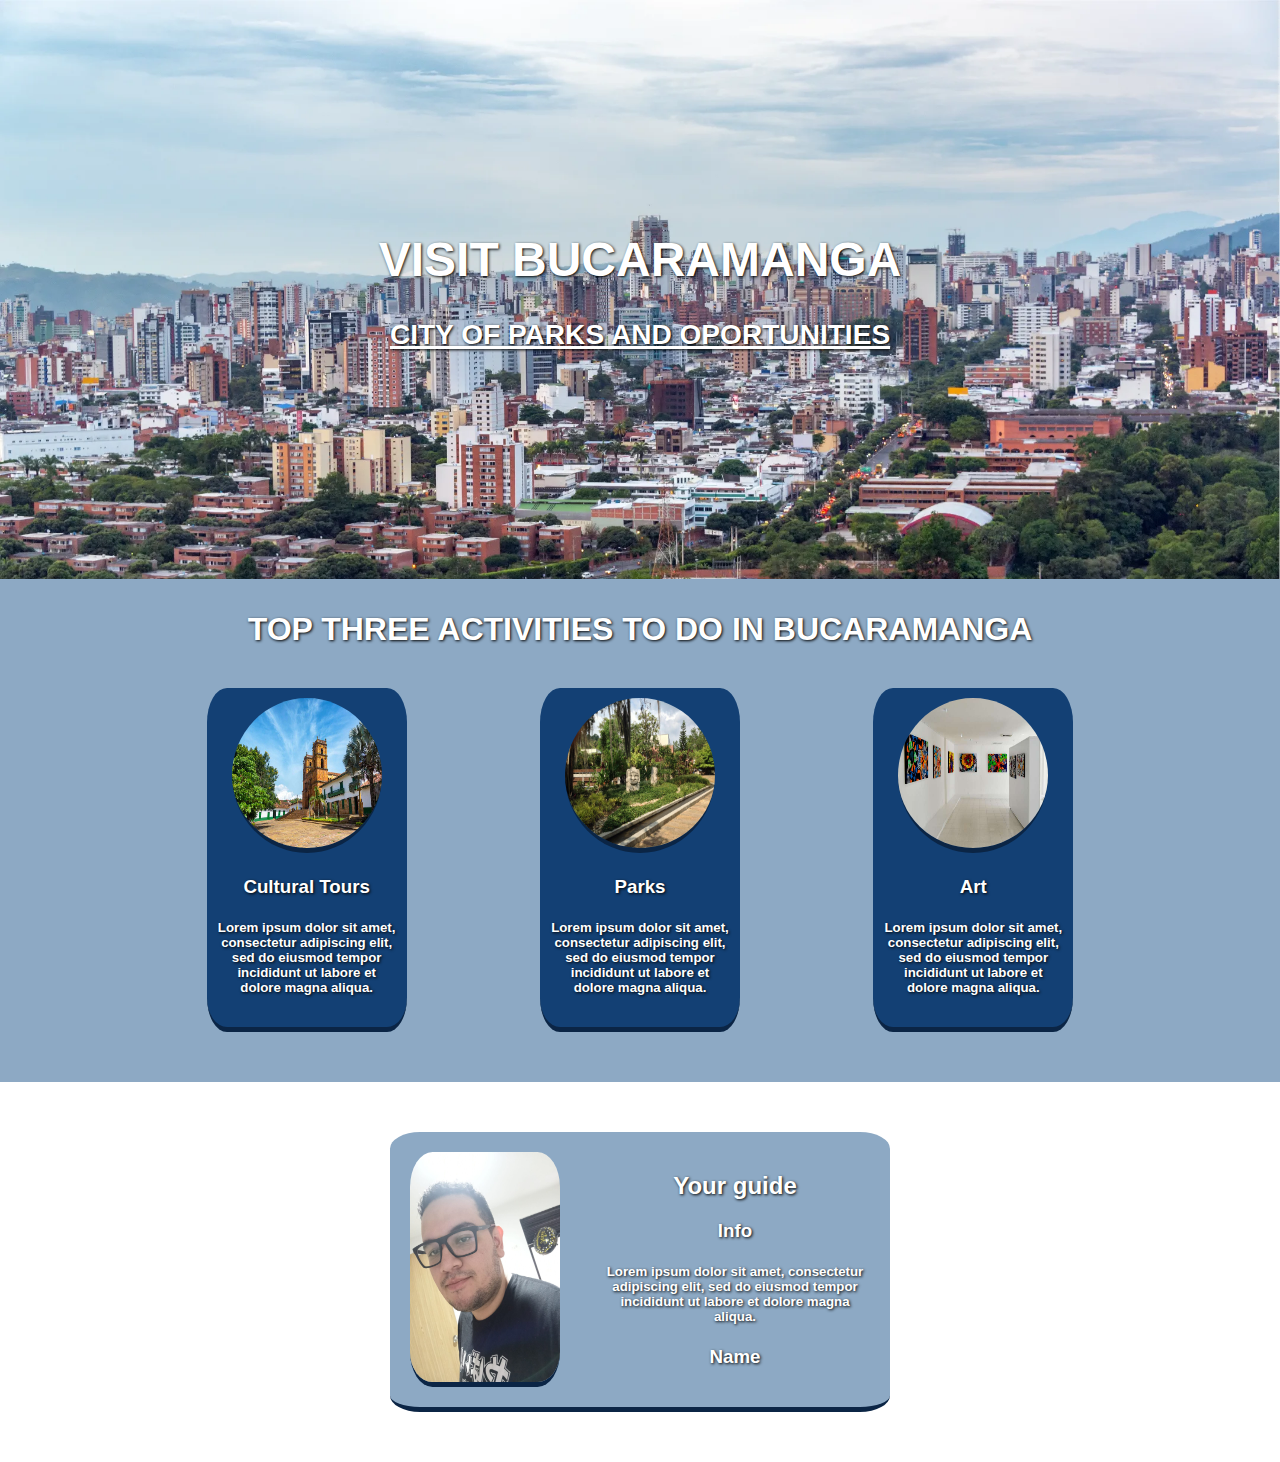
<file: index.html>
<!DOCTYPE html>
<html lang="en">
<head>
    <meta charset="UTF-8">
    <meta http-equiv="X-UA-Compatible" content="IE=edge">
    <meta name="viewport" content="width=device-width, initial-scale=1.0">
    <title>Document</title>
    <link rel="stylesheet" href="stiles.css">
</head>
<body>
    <div id="title">
        <h1>VISIT BUCARAMANGA</h1>
        <h3 id="underline">CITY OF PARKS AND OPORTUNITIES</h3>
    </div>
    <div id="activities">
        <div>
            <h1> TOP THREE ACTIVITIES TO DO IN BUCARAMANGA</h1>
        </div>
            <div id="tokens">
                <div class="activity">
                    <img src="images/Cultural tours.jpg" class="img-activity">
                    <h3>Cultural Tours</h3>
                    <h5>Lorem ipsum dolor sit amet, consectetur adipiscing elit, sed do eiusmod tempor incididunt ut labore et dolore magna aliqua.</h5>
                </div>
                <div class="activity">
                    <img src="images/Parks.jpg" class="img-activity">
                    <h3>Parks</h3>
                    <h5>Lorem ipsum dolor sit amet, consectetur adipiscing elit, sed do eiusmod tempor incididunt ut labore et dolore magna aliqua.</h5>
                </div>
                <div class="activity">
                    <img src="images/Art.jpg" class="img-activity">
                    <h3>Art</h3>
                    <h5>Lorem ipsum dolor sit amet, consectetur adipiscing elit, sed do eiusmod tempor incididunt ut labore et dolore magna aliqua.</h5>
                </div>
            </div>
        
    </div>
    <div id="guide">
        <img src="images/Guide.jfif" id="profile-img">
        <div id="guide-info">
            <h2>Your guide</h2>
            <h3>Info</h3>
            <h5>Lorem ipsum dolor sit amet, consectetur adipiscing elit, sed do eiusmod tempor incididunt ut labore et dolore magna aliqua.</h5>
            <h3>Name</h3>
        </div>
    </div>
</body>
</html>
</file>
<file: stiles.css>
body{
    font-family: Verdana, Geneva, Tahoma, sans-serif;
    margin: 0;
    text-align: center;
    color: white;
    text-shadow: 1px 1px 3px black;
}

#title{
    background-image: url("images/Anímate-con-estas-7-cosas-que-hacer-en-Bucaramanga-no-habrá-tiempo-para-aburrirse.webp");
    background-size:cover;
    font-size: 150%;
    padding: 200px;
    margin:none;
}

#underline{
    margin-top: 2px;
    text-decoration: underline 3px white;
}

#activities{
    background-color:#8da9c4 ;
    padding: 10px;
}

#tokens{
    display: flex;
    flex-direction: row;
    justify-content:space-around;
    width: 1000px;
    margin: 40px auto;
}

.activity{
    width: 180px;
    background-color: #134074;
    padding: 10px;
    border-radius: 10%;
    border-bottom: 5px solid #0b2545;
}
.img-activity{
   width: 150px;
   height: 150px; 
   border-radius: 50%;
   border-bottom: 5px solid #0b2545;
}

#guide{
    width: 500px;
    display: flex;
    flex-direction: row;
    background-color: #8da9c4;
    margin: 50px auto;
    border-radius: 6%;
    border-bottom: 5px solid #0b2545;
}

#profile-img{
    width: 150px;
    margin:20px;
    border-radius: 15%;
    border-bottom: 5px solid #0b2545;
}

#guide-info{
    margin: 20px;
}
</file>
